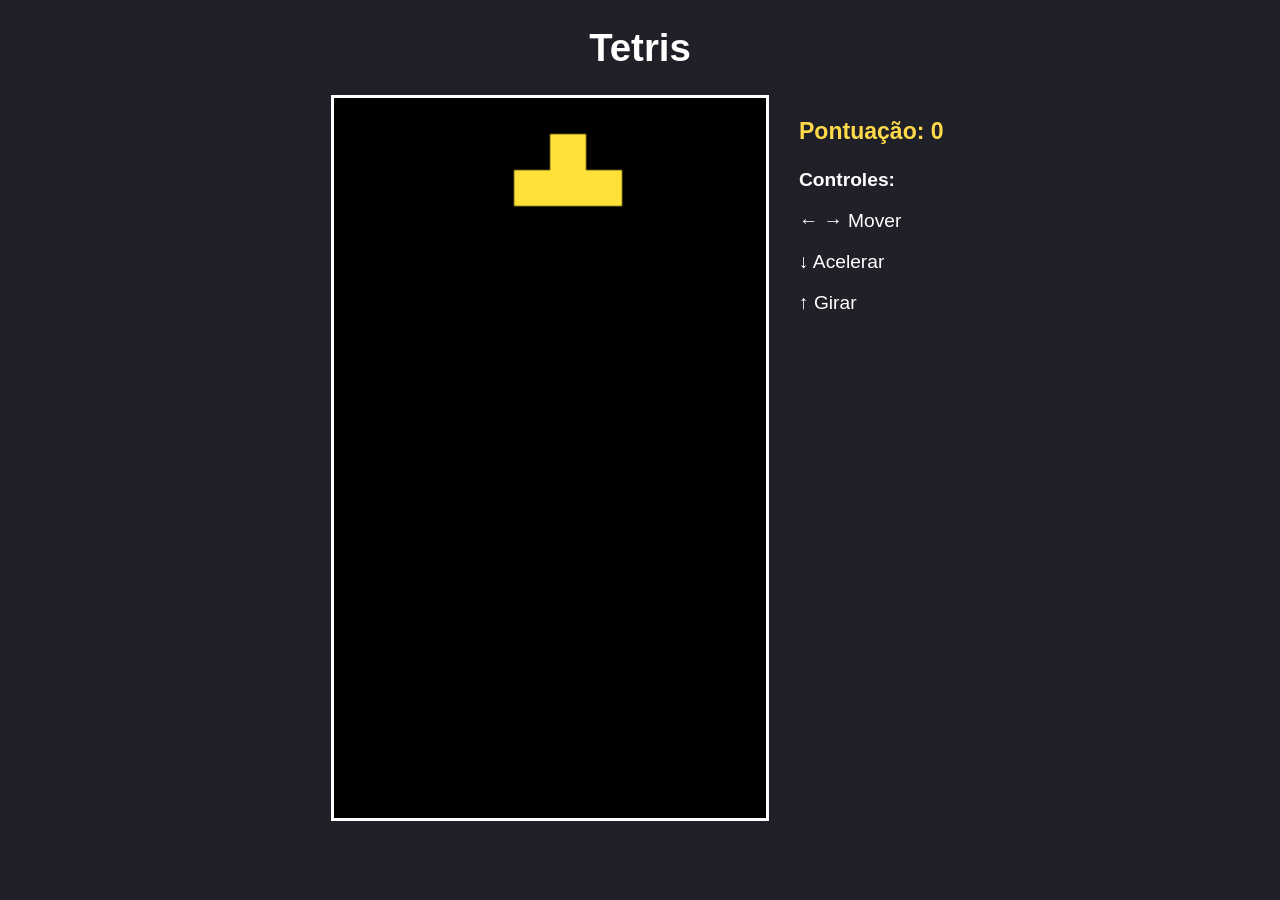
<file: src/htmlgames/Tetris.html>
<!DOCTYPE html>
<html>
<head>
    <title>Tetris</title>
    <style>
        body {
            background: #202028;
            color: #fff;
            font-family: 'Segoe UI', Tahoma, Geneva, Verdana, sans-serif;
            font-size: 1.2em;
            text-align: center;
        }
        canvas {
            border: solid .2em #fff;
            height: 80vh; 
            background: #000;
        }
        #game-container {
            display: flex;
            justify-content: center;
            align-items: flex-start;
            gap: 30px; /* Aumentei o espaço para melhor visualização */
        }
        #info {
            text-align: left;
            width: 150px;
        }
        #score {
            font-weight: bold;
            font-size: 1.2em;
            color: #feda4a; /* Cor de destaque para a pontuação */
        }
    </style>
</head>
<body>
    <h1>Tetris</h1>
    <div id="game-container">
        <canvas id="tetris" width="240" height="400"></canvas>
        <div id="info">
            <p id="score">Pontuação: 0</p>
            <p><strong>Controles:</strong></p>
            <p>&larr; &rarr; Mover</p>
            <p>&darr; Acelerar</p>
            <p>&uarr; Girar</p>
        </div>
    </div>

    <script>
        // --- Setup do Jogo ---
        const canvas = document.getElementById('tetris');
        const context = canvas.getContext('2d');
        const scoreElement = document.getElementById('score');
        
        const ROWS = 20;
        const COLS = 12;
        const BLOCK_SIZE = 20;

        context.scale(BLOCK_SIZE, BLOCK_SIZE);

        let score = 0;
        
        // --- Peças (Tetrominós) ---
        const PIECES = [
            {
                shape: [
                    [0, 1, 0, 0],
                    [0, 1, 0, 0],
                    [0, 1, 0, 0],
                    [0, 1, 0, 0]
                ],
                color: '#FF0D72' // I
            },
            {
                shape: [
                    [2, 0, 0],
                    [2, 2, 2],
                    [0, 0, 0]
                ],
                color: '#0DC2FF' // J
            },
            {
                shape: [
                    [0, 0, 3],
                    [3, 3, 3],
                    [0, 0, 0]
                ],
                color: '#0DFF72' // L
            },
            {
                shape: [
                    [4, 4],
                    [4, 4]
                ],
                color: '#F538FF' // O
            },
            {
                shape: [
                    [0, 5, 5],
                    [5, 5, 0],
                    [0, 0, 0]
                ],
                color: '#FF8E0D' // S
            },
            {
                shape: [
                    [0, 6, 0],
                    [6, 6, 6],
                    [0, 0, 0]
                ],
                color: '#FFE138' // T
            },
            {
                shape: [
                    [7, 7, 0],
                    [0, 7, 7],
                    [0, 0, 0]
                ],
                color: '#3877FF' // Z
            }
        ];

        // --- Tabuleiro e Jogador ---
        let board = createBoard();
        let player = {
            pos: { x: 0, y: 0 },
            piece: null,
        };

        function createBoard() {
            return Array.from({ length: ROWS }, () => Array(COLS).fill(0));
        }

        function createRandomPiece() {
            const randIndex = Math.floor(Math.random() * PIECES.length);
            return PIECES[randIndex];
        }

        // --- Funções de Desenho ---
        function draw() {
            // Limpa o canvas com fundo preto
            context.fillStyle = '#000';
            context.fillRect(0, 0, canvas.width, canvas.height);

            drawMatrix(board, { x: 0, y: 0 }); // Desenha as peças que já caíram
            drawMatrix(player.piece.shape, player.pos, player.piece.color); // Desenha a peça atual
        }

        function drawMatrix(matrix, offset, color) {
            matrix.forEach((row, y) => {
                row.forEach((value, x) => {
                    if (value !== 0) {
                        context.fillStyle = color || PIECES[value - 1].color;
                        context.fillRect(x + offset.x, y + offset.y, 1, 1);
                    }
                });
            });
        }
        
        // --- Lógica de Colisão e Movimento ---
        function merge() {
            player.piece.shape.forEach((row, y) => {
                row.forEach((value, x) => {
                    if (value !== 0) {
                        board[y + player.pos.y][x + player.pos.x] = value;
                    }
                });
            });
        }

        function checkCollision() {
            const { shape, color } = player.piece;
            const { x: px, y: py } = player.pos;

            for (let y = 0; y < shape.length; y++) {
                for (let x = 0; x < shape[y].length; x++) {
                    if (shape[y][x] !== 0) {
                        let newY = y + py;
                        let newX = x + px;
                        if (newY >= ROWS || newX < 0 || newX >= COLS || board[newY] && board[newY][newX] !== 0) {
                            return true;
                        }
                    }
                }
            }
            return false;
        }
        
        function playerDrop() {
            player.pos.y++;
            if (checkCollision()) {
                player.pos.y--;
                merge();
                playerReset();
                sweepLines();
            }
            dropCounter = 0;
        }

        function playerMove(dir) {
            player.pos.x += dir;
            if (checkCollision()) {
                player.pos.x -= dir;
            }
        }
        
        function playerRotate() {
            const originalPiece = JSON.parse(JSON.stringify(player.piece.shape));
            const rotated = player.piece.shape[0].map((_, colIndex) => player.piece.shape.map(row => row[colIndex]).reverse());
            player.piece.shape = rotated;
            if (checkCollision()) {
                player.piece.shape = originalPiece; // Reverte se a rotação causar colisão
            }
        }

        // --- Loop do Jogo ---
        let dropCounter = 0;
        let dropInterval = 1000; // 1 segundo
        let lastTime = 0;

        function update(time = 0) {
            const deltaTime = time - lastTime;
            lastTime = time;

            dropCounter += deltaTime;
            if (dropCounter > dropInterval) {
                playerDrop();
            }
            
            draw();
            requestAnimationFrame(update);
        }

        // --- Funções de Controle do Jogo ---
        function playerReset() {
            player.piece = createRandomPiece();
            player.pos.x = Math.floor(COLS / 2) - Math.floor(player.piece.shape[0].length / 2);
            player.pos.y = 0;

            if (checkCollision()) {
                board = createBoard();
                score = 0;
                updateScore();
                alert("Fim de Jogo!");
            }
        }
        
        function sweepLines() {
            let clearedLines = 0;
            for (let y = ROWS - 1; y >= 0; y--) {
                if (board[y].every(value => value > 0)) {
                    board.splice(y, 1);
                    board.unshift(Array(COLS).fill(0));
                    clearedLines++;
                    y++; // Re-verifica a mesma linha
                }
            }
            if (clearedLines > 0) {
                score += clearedLines * 10 * clearedLines; // Pontuação exponencial
                updateScore();
            }
        }

        function updateScore() {
            scoreElement.innerText = `Pontuação: ${score}`;
        }

        // --- Controles ---
        document.addEventListener('keydown', event => {
            if (event.key === 'ArrowLeft') {
                playerMove(-1);
            } else if (event.key === 'ArrowRight') {
                playerMove(1);
            } else if (event.key === 'ArrowDown') {
                playerDrop();
            } else if (event.key === 'ArrowUp') {
                playerRotate();
            }
        });

        // --- Iniciar o Jogo ---
        playerReset();
        updateScore();
        update();

    </script>
</body>
</html>
</file>
